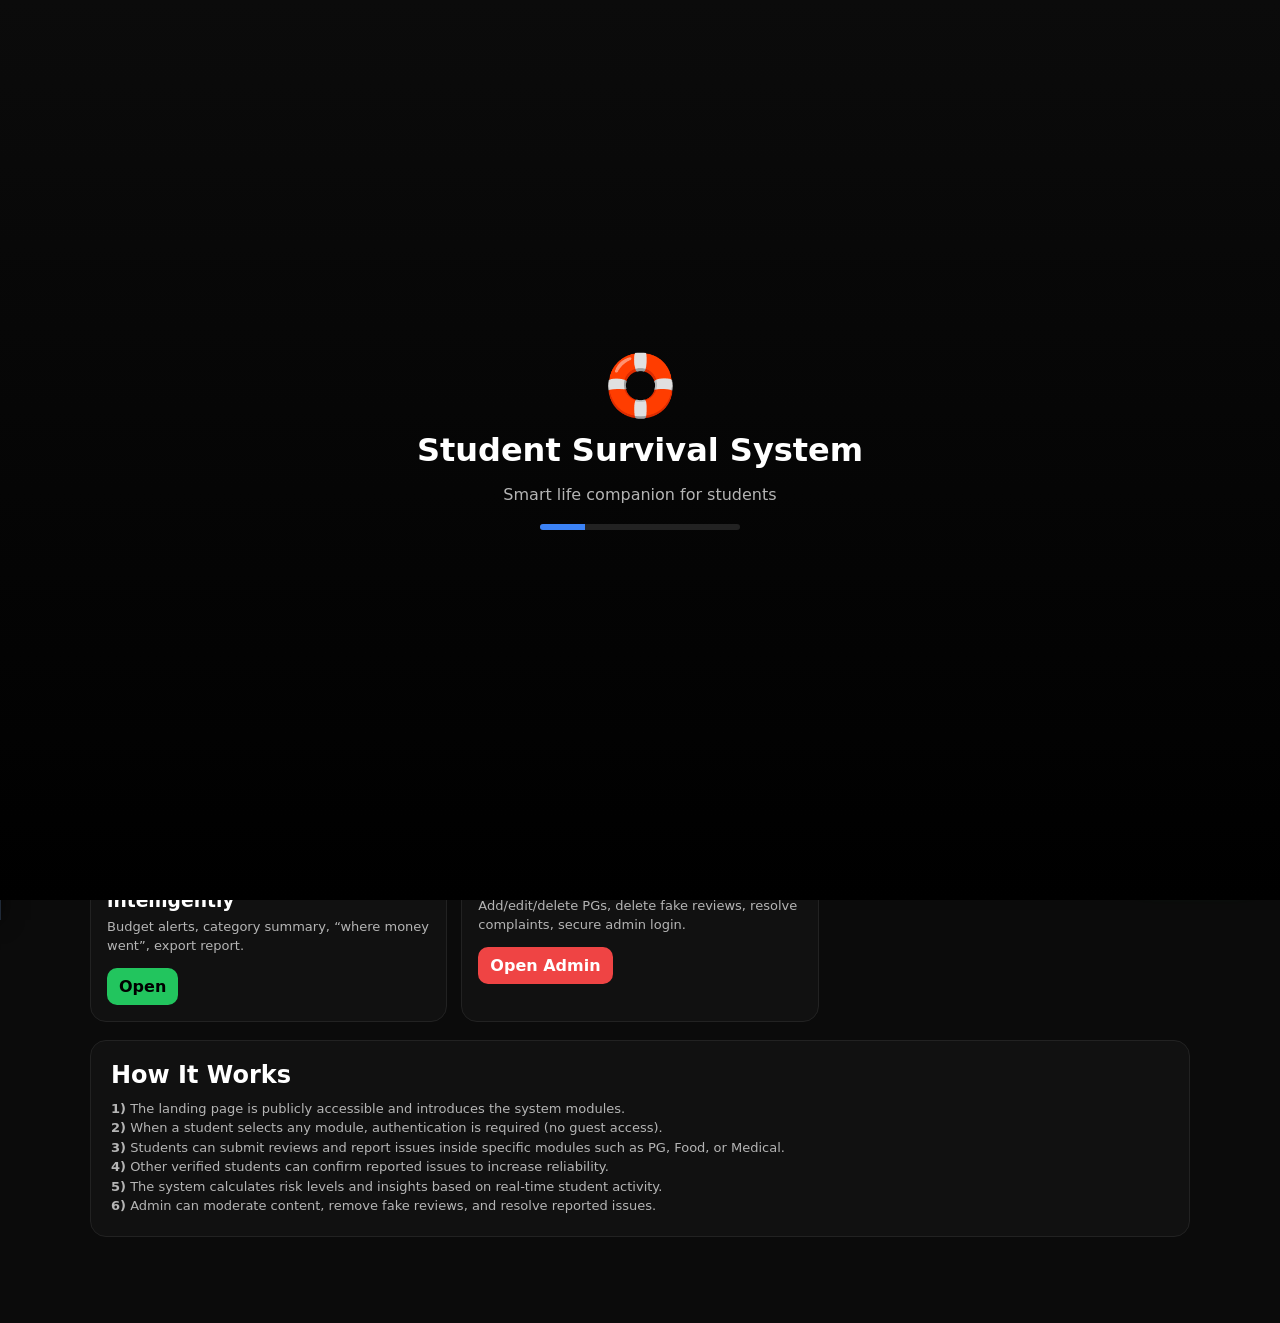
<file: frontend/index.html>
<!DOCTYPE html>
<html>
<head>
  <meta charset="UTF-8" />
  <meta name="viewport" content="width=device-width, initial-scale=1.0">
  <title>Student Survival System (SSS)</title>

  
  <link rel="stylesheet" href="../assets/css/ui-kit.css">

  <style>

    /* ===== STICKY HEADER ===== */
.topbar{
  position: sticky;
  top: 0;
  z-index: 1000;
}

/* ===== STICKY MENU ===== */
.menu{
  position: sticky;
  top: 60px; /* adjust if needed */
  z-index: 999;
}

/* ===== FOOTER FIX ===== */
body{
  display: flex;
  flex-direction: column;
  min-height: 100vh;
}

.container{
  flex: 1;
}

/* ===== STICKY FOOTER ===== */
.foot{
  position: sticky;
  bottom: 0;
  background:#0f0f0f;
  border-top:1px solid #222;
  padding:12px;
}
    
    body{ background:#0b0b0b; color:#fff; font-family:system-ui, Arial; margin:0; }
    .container{ max-width:1100px; margin:0 auto; padding:16px; }
    .topbar{ background:#0f0f0f; border-bottom:1px solid #222; }
    .nav{ display:flex; gap:14px; align-items:center; justify-content:space-between; padding:12px 16px; }
    .brand{ display:flex; gap:10px; align-items:center; font-weight:800; letter-spacing:.3px; }
    .search{ flex:1; max-width:520px; display:flex; align-items:center; background:#111; border:1px solid #222; border-radius:12px; overflow:hidden; }
    .search input{ flex:1; background:transparent; border:none; outline:none; color:#fff; padding:10px 12px; }
    .search button{ background:#3b82f6; border:none; color:#fff; padding:10px 14px; cursor:pointer; }
    .right{ display:flex; gap:10px; align-items:center; }
    .btn{ padding:9px 12px; border-radius:10px; border:none; cursor:pointer; font-weight:700; }
    .btn.blue{ background:#3b82f6; color:#fff; }
    .btn.green{ background:#22c55e; color:#000; }
    .btn.red{ background:#ef4444; color:#fff; }
    .menu{ background:#0f0f0f; border-bottom:1px solid #222; }
    .menuRow{ display:flex; gap:18px; padding:10px 16px; overflow:auto; }
    .menuRow a{ color:#eaeaea; text-decoration:none; font-weight:700; opacity:.9; }
    .menuRow a:hover{ opacity:1; }
    .hero{ background:linear-gradient(180deg,#0f0f0f,#0b0b0b); border-bottom:1px solid #222; }
    .heroGrid{ display:grid; grid-template-columns:1.3fr .7fr; gap:18px; padding:26px 16px; align-items:center; }
    .heroCard{ background:#111; border:1px solid #222; border-radius:16px; padding:20px; }
    .heroTitle{ font-size:36px; margin:0; }
    .heroSub{ color:#b5b5b5; margin-top:8px; line-height:1.5; }
    .heroActions{ margin-top:14px; display:flex; gap:10px; flex-wrap:wrap; }
    .featureRow{ display:grid; grid-template-columns:repeat(4,1fr); gap:12px; padding:16px; }
    .feature{ background:#111; border:1px solid #222; border-radius:14px; padding:14px; }
    .feature b{ display:block; margin-top:6px; }
    .feature span{ color:#b5b5b5; font-size:13px; }
    .grid{ display:grid; grid-template-columns:repeat(3,1fr); gap:14px; margin-top:16px; }
    .mod{ background:#111; border:1px solid #222; border-radius:16px; padding:16px; cursor:pointer; transition:.15s; }
    .mod:hover{ transform:translateY(-2px); border-color:#333; }
    .modTop{ display:flex; justify-content:space-between; align-items:center; }
    .tag{ padding:4px 10px; border-radius:999px; font-size:12px; font-weight:800; }
    .tLive{ background:#22c55e; color:#000; }
    .tSoon{ background:#334155; color:#fff; opacity:.9; }
    .mod h3{ margin:10px 0 6px 0; }
    .muted{ color:#b5b5b5; font-size:13px; line-height:1.5; }
    .modBtns{ display:flex; gap:10px; margin-top:12px; flex-wrap:wrap; }
    .linkBtn{ text-decoration:none; display:inline-block; }
    .foot{ margin-top:22px; opacity:.75; font-size:13px; text-align:center; padding-bottom:20px; }
    @media(max-width:900px){ .heroGrid{ grid-template-columns:1fr; } .grid{ grid-template-columns:1fr; } .featureRow{ grid-template-columns:1fr 1fr; } }
    @media(max-width:520px){ .featureRow{ grid-template-columns:1fr; } }

    /* 🔥 SPLASH FULL SCREEN */
#splash{
  position:fixed;
  top:0; left:0;
  width:100%;
  height:100vh;
  background:linear-gradient(180deg,#0b0b0b,#000);
  display:flex;
  align-items:center;
  justify-content:center;
  z-index:99999;
  transition:opacity 1s ease, visibility 1s;
}

.splash-box{
  text-align:center;
  animation:fadeIn 1.5s ease;
}

/* 🛟 LOGO ANIMATION */
.logo{
  font-size:60px;
  animation:logoPop 1.5s ease;
}

@keyframes logoPop{
  0%{ transform:scale(0.5); opacity:0; }
  60%{ transform:scale(1.2); }
  100%{ transform:scale(1); opacity:1; }
}

.splash-box h1{
  margin:10px 0 5px;
}

.splash-box p{
  opacity:0.7;
}

/* 📊 PROGRESS BAR */
.progress{
  width:200px;
  height:6px;
  background:#222;
  border-radius:10px;
  margin:20px auto;
  overflow:hidden;
}

#bar{
  width:0%;
  height:100%;
  background:#3b82f6;
  transition:width 0.2s;
}

/* FADE OUT */
.hide{
  opacity:0;
  visibility:hidden;
}

/* TEXT FADE */
@keyframes fadeIn{
  from{opacity:0; transform:translateY(10px);}
  to{opacity:1; transform:translateY(0);}
}

/* ===== AI UI ===== */
#aiContainer{
  position:fixed;
  bottom:20px;
  right:20px;
  z-index:999;
  display:flex;
  flex-direction:column;
  align-items:flex-end;
}

#aiBtn{
  padding:12px 18px;
  border-radius:30px;
  background:#0f172a;
  color:#22c55e;
  border:2px solid #22c55e;
  font-weight:bold;
  cursor:pointer;

  box-shadow:
    0 0 5px #22c55e,
    0 0 10px #22c55e,
    0 0 20px #22c55e;

  transition:0.3s;
  animation: floatLR 4s infinite ease-in-out;
}

#aiBtn:hover{
  transform:scale(1.1);
  box-shadow:
    0 0 10px #22c55e,
    0 0 20px #22c55e,
    0 0 40px #22c55e;
}

#aiBox{
  width:300px;
  background:#020617;
  border:1px solid #1f2937;
  border-radius:12px;
  padding:10px;
  margin-bottom:10px;
  display:none;
  flex-direction:column;
}

#chatArea{
  height:200px;
  overflow:auto;
  font-size:14px;
  margin-bottom:8px;
}

#aiInput{
  width:100%;
  padding:8px;
  border-radius:8px;
  border:none;
  margin-bottom:6px;
  background:#111827;
  color:white;
}

#aiBox button{
  width:100%;
  padding:8px;
  border:none;
  border-radius:8px;
  background:#22c55e;
  cursor:pointer;
}

@keyframes floatLR{
  0% { transform: translateX(0px); }
  50% { transform: translateX(-10px); }
  100% { transform: translateX(0px); }
}

/* CHAT BUBBLES */
.msg{
  padding:8px 10px;
  border-radius:10px;
  margin-bottom:6px;
  max-width:80%;
}

.user{
  background:#22c55e;
  color:#000;
  align-self:flex-end;
}

.bot{
  background:#1f2937;
  color:#fff;
  align-self:flex-start;
}

/* ===== SIDEBAR ===== */
#sidebar{
  position:fixed;
  top:0;
  left:-260px;
  width:260px;
  height:100%;
  background:#020617;
  border-right:1px solid #1f2937;
  z-index:2000;
  transition:0.3s;
  padding-top:20px;
}

#sidebar.active{
  left:0;
}

#sidebar a{
  display:block;
  padding:12px 18px;
  color:#fff;
  text-decoration:none;
  border-bottom:1px solid #111;
}

#sidebar a:hover{
  background:#111827;
}

.sideHeader{
  display:flex;
  justify-content:space-between;
  align-items:center;
  padding:12px 18px;
  font-weight:bold;
  border-bottom:1px solid #222;
}

/* ===== OVERLAY ===== */
#overlay{
  position:fixed;
  top:0;
  left:0;
  width:100%;
  height:100%;
  background:rgba(0,0,0,0.5);
  display:none;
  z-index:1500;
}

#overlay.active{
  display:block;
}
.brand{
  display:flex;
  align-items:center;
  gap:10px;
  cursor:pointer;
}
.brand:hover{
  background:#111827;
  border-radius:10px;
}

.brandText{
  line-height:1.1;
}

.short{
  font-weight:800;
}

.full{
  font-size:12px;
  opacity:0.7;
}

/* optional animation */
#brandIcon{
  cursor:pointer;
  font-size:22px;
  transition:0.3s;
}
#brandIcon:hover{
  transform:scale(1.2);
  color:#22c55e;
}
/* ===== HAMBURGER ===== */
.hamburger{
  display:block;   /* 🔥 make visible always */
  font-size:22px;
  cursor:pointer;
}
.hamburger:hover{
  color:#22c55e;
}

/* MOBILE */
@media(max-width:768px){

  .hamburger{
    display:block;
  }

  .menu{
    display:none; /* hide top menu on mobile */
  }

  .search{
    display:none;
  }
}
#sidebar{
  transition:1s ease;
  box-shadow:0 0 20px rgba(0,0,0,0.6);
}
  </style>

</head>

<body>

  <!-- 🔥 SIDEBAR -->
<div id="sidebar" >
     
  <div class="sideHeader">
    🛟 SSS Menu
    <span onclick="closeSidebar()" style="cursor:pointer;">✖</span>
  </div>

  <a href="#" onclick="scrollToMods();closeSidebar()">🏠 Modules</a>
  <a href="#" onclick="goStudent('pg.html');closeSidebar()">🏠 PG / Rooms</a>
  <a href="food.html" onclick="closeSidebar()">🍱 Food</a>
  <a href="medical.html" onclick="closeSidebar()">🏥 Medical</a>
  <a href="expense.html" onclick="closeSidebar()">💰 Expense</a>
  <a href="#" onclick="goStudent('dashboard.html');closeSidebar()">📊 Dashboard</a>
  <a href="#" onclick="scrollToHow();closeSidebar()">ℹ️ How it works</a>
</div>

<!-- OVERLAY -->
<div id="overlay" onclick="closeSidebar()"></div>

  <!-- 🔥 ULTRA SPLASH SCREEN -->
<div id="splash">
  <div class="splash-box">

    <!-- LOGO -->
    <div class="logo">🛟</div>

    <h1>Student Survival System</h1>
    <p>Smart life companion for students</p>

    <!-- PROGRESS BAR -->
    <div class="progress">
      <div id="bar"></div>
    </div>

  </div>
</div>

<!-- 🔊 SOUND -->
<audio id="introSound" src="https://cdn.pixabay.com/download/audio/2022/03/15/audio_c8b1c9a9f2.mp3?filename=interface-124464.mp3"></audio>

<!-- TOP BAR -->
<div class="topbar">
  <div class="nav">
    
    <!-- BRAND -->
    <div class="brand"  >
  
      <span id="brandIcon" onclick="handleMenuClick()">🛟</span>

      <div class="brandText">
        <div class="short">SSS</div>
        <div class="full">Student Survival System</div>
      </div>
    </div>

    <!-- SEARCH -->
    <div class="search">
      <input id="q" placeholder="Search modules..." />
      <button onclick="quickSearch()">🔍</button>
    </div>

    <!-- RIGHT SIDE -->
    <div class="right">
      <span id="studentStatus"></span>

      <button class="btn blue" id="studentLoginBtn">Student Login</button>
      <button class="btn red" id="studentLogoutBtn" style="display:none;">Logout</button>
      <button class="btn red" onclick="goAdmin()">Admin</button>
    </div>

  </div>
</div>
</div>

<!-- MENU -->
<div class="menu">
  <div class="menuRow">
    <a href="#" onclick="scrollToMods();return false;">Modules</a>
    <a href="#" onclick="goStudent('pg.html');return false;">PG/Rooms</a>
    
    <a href="#" onclick="goStudent('dashboard.html');return false;">Dashboard</a>
    <a href="#" onclick="scrollToHow();return false;">How it works</a>
  </div>
</div>

<!-- HERO -->
<div class="hero">
  <div class="heroGrid">
    <div class="heroCard">
      <h1 class="heroTitle">One System for Student Life</h1>
      <div class="heroSub">
        SSS is a <b>real-time student support platform</b> to help students survive college life:
        <br>🏠 PG/Rooms • 🍱 Cheap Food • 🏥 Medical Help • 💰 Expense Tracker • 🚨 Complaints
        <br><br>
        <b>Not Google-like.</b> Data is submitted by logged-in students with confirmations & moderation.
      </div>

      <div class="heroActions">
        <button class="btn green" onclick="goStudent('pg.html')">Explore PG/Rooms</button>
        <button class="btn blue" onclick="goStudent('dashboard.html')">Open Dashboard</button>
      </div>
    </div>

    <div class="heroCard">
      <b>What makes it unique?</b>
      <div class="heroSub">
        ✅ Verified student actions (login)<br>
        ✅ Confirm system (real-time trust)<br>
        ✅ Risk badge + Intelligence widgets<br>
        ✅ Admin moderation (remove fake)<br>
      </div>
      <div class="heroActions">
        <button class="btn blue" onclick="scrollToHow()">See How it works</button>
      </div>
    </div>
  </div>

  <!-- Feature Row -->
  <div class="featureRow">
    <div class="feature">⚡ <b>Real-time</b><span>Fresh student reported issues</span></div>
    <div class="feature">✅ <b>Verified</b><span>Login-based posting & confirming</span></div>
    <div class="feature">🧠 <b>Smart</b><span>Risk score + trends + insights</span></div>
    <div class="feature">📍 <b>Nearby</b><span>Distance + map navigation</span></div>
  </div>
</div>

<!-- MODULES -->
<div class="container" id="mods">
  <h2 style="margin:0 0 10px 0;">Modules</h2>
  <div class="muted">Click any module → student login → module opens.</div>

  <div class="grid">

    <!-- PG -->
    <div class="mod" onclick="goStudent('pg.html')">
      <div class="modTop">
        <b>🏠 PG / Rooms</b>
        <span class="tag tLive">LIVE</span>
      </div>
      <h3>Find safe & affordable PG near college</h3>
      <div class="muted">
        Risk badges, verified reviews, complaint confirms, maps, contact, admin moderation.
      </div>
      <div class="modBtns">
        <a class="linkBtn btn green" href="#" onclick="goStudent('pg.html');event.stopPropagation();return false;">Open</a>
        <a class="linkBtn btn blue" href="#" onclick="goStudent('dashboard.html');event.stopPropagation();return false;">Insights</a>
      </div>
    </div>


    <!-- Food -->
    <div class="mod" onclick="location.href='food.html'">
      <div class="modTop">
        <b>🍱 Cheap Food</b>
        <span class="tag tLive">LIVE</span>
      </div>
      <h3>Find budget-friendly food near college</h3>
      <div class="muted">
        Canteen menu, nearby vendors, student reviews, “cheap & good” ranking.
      </div>
      <div class="modBtns">
        <a class="linkBtn btn green" href="food.html" onclick="event.stopPropagation();">Open</a>
      </div>
    </div>

    <!-- Medical -->
    <div class="mod" onclick="goStudent('medical.html')">
      <div class="modTop">
        <b>🏥 Medical</b>
        <span class="tag tLive">LIVE</span>
      </div>
      <h3>Emergency help & nearby medical support</h3>
      <div class="muted">
        Hospital/pharmacy list, SOS info, student feedback, quick call buttons.
      </div>
      <div class="modBtns">
        <a class="linkBtn btn green" href="medical.html" onclick="event.stopPropagation();">Open</a>
      </div>
    </div>

    <!-- Expense -->
    <div class="mod" onclick="goStudent('expense.html')">
      <div class="modTop">
        <b>💰 Expense Tracker</b>
        <span class="tag tLive">LIVE</span>
      </div>
      <h3>Track daily/monthly expenses intelligently</h3>
      <div class="muted">
        Budget alerts, category summary, “where money went”, export report.
      </div>
      <div class="modBtns">
       <a class="linkBtn btn green" href="expense.html" onclick="event.stopPropagation();">Open</a>  
      </div>
    </div>

    <!-- Admin -->
    <div class="mod" onclick="goAdmin()">
      <div class="modTop">
        <b>🧑‍💼 Admin Panel</b>
        <span class="tag tLive">LIVE</span>
      </div>
      <h3>Manage PGs + moderation</h3>
      <div class="muted">
        Add/edit/delete PGs, delete fake reviews, resolve complaints, secure admin login.
      </div>
      <div class="modBtns">
        <a class="linkBtn btn red" href="#" onclick="goAdmin();event.stopPropagation();return false;">Open Admin</a>
      </div>
    </div>

  </div>

  <!-- HOW IT WORKS -->
  <div class="heroCard" id="how" style="margin-top:18px;">
  <h2 style="margin:0 0 10px 0;">How It Works</h2>
  <div class="muted">
    <b>1)</b> The landing page is publicly accessible and introduces the system modules.<br>
    <b>2)</b> When a student selects any module, authentication is required (no guest access).<br>
    <b>3)</b> Students can submit reviews and report issues inside specific modules such as PG, Food, or Medical.<br>
    <b>4)</b> Other verified students can confirm reported issues to increase reliability.<br>
    <b>5)</b> The system calculates risk levels and insights based on real-time student activity.<br>
    <b>6)</b> Admin can moderate content, remove fake reviews, and resolve reported issues.
  </div>
</div>


  <div class="foot">
    © Student Survival System (SSS) — Real-time student support platform.
  </div>
</div>

<script>

  
let IS_LOGGED_IN = false;

async function initStudentAuth() {
  try {
    const res = await fetch("../backend/auth/me.php", { cache: "no-store" });
    const me = await res.json();

    IS_LOGGED_IN = !!me.loggedIn;

    const statusEl = document.getElementById("studentStatus");
    const loginBtn = document.getElementById("studentLoginBtn");
    const logoutBtn = document.getElementById("studentLogoutBtn");

    if (IS_LOGGED_IN) {
      if (statusEl) statusEl.textContent = "👤 " + (me.student_name || "Student");

      if (loginBtn) {
        loginBtn.textContent = "Open Dashboard";
        loginBtn.onclick = () => window.location.href = "dashboard.html";
      }

      if (logoutBtn) {
        logoutBtn.style.display = "inline-block";
        logoutBtn.onclick = () => {
          fetch("../backend/auth/logout.php")
            .then(() => window.location.href = "index.html");
        };
      }
    } else {
      if (statusEl) statusEl.textContent = "";

      if (loginBtn) {
        loginBtn.textContent = "Student Login";
        loginBtn.onclick = () => window.location.href = "login.html?next=index.html";
      }

      if (logoutBtn) logoutBtn.style.display = "none";
    }
  } catch (e) {
    IS_LOGGED_IN = false;
  }
}


  function goStudent(page){
  if(page === "#" || !page){
    alert("This module will be added next.");
    return;
  }

  // ✅ If already logged in → open module directly
  if(IS_LOGGED_IN){
    window.location.href = page;
    return;
  }

  // ❌ Not logged in → go login first
  window.location.href = "login.html?next=" + encodeURIComponent(page);
}


function goAdmin(){
  // admin login page in backend/admin
  window.location.href = "../backend/admin/login.php";
}

function scrollToMods(){
  document.getElementById("mods").scrollIntoView({behavior:"smooth"});
}

function scrollToHow(){
  document.getElementById("how").scrollIntoView({behavior:"smooth"});
}

function quickSearch(){
  const q = (document.getElementById("q").value || "").toLowerCase();
  if(q.includes("pg")) return goStudent("pg.html");
  if(q.includes("dash")) return goStudent("dashboard.html");
  if(q.includes("food")) return window.location.href="food.html";
  if(q.includes("medical")) return window.location.href="medical.html";
  if(q.includes("expense")) return window.location.href="expense.html";
  alert("Try: pg, complaints, dashboard, food, medical, expense");
}

 initStudentAuth();

 // 🔥 SPLASH LOGIC
window.addEventListener("load", ()=>{

  const bar = document.getElementById("bar");
  const splash = document.getElementById("splash");
  const sound = document.getElementById("introSound");

  let progress = 0;

  // 🔊 play sound (only once)
  setTimeout(()=>{
    sound.play().catch(()=>{});
  },300);

  // 📊 progress animation
  const interval = setInterval(()=>{
    progress += Math.random()*20;

    if(progress >= 100){
      progress = 100;
      clearInterval(interval);

      // hide splash
      setTimeout(()=>{
        splash.classList.add("hide");
      },400);
    }

    bar.style.width = progress + "%";

  },400);

});


</script>
<script>
function toggleAI(){
  const box = document.getElementById("aiBox");
  box.style.display = box.style.display==="none" ? "block" : "none";
}

function addMsg(text, isUser=false){
  const div = document.createElement("div");
  div.style.marginBottom="6px";
  div.innerHTML = isUser ? "🧑 "+text : "🤖 "+text;
  document.getElementById("chatArea").appendChild(div);
}


async function sendAI(){
  const input = document.getElementById("aiInput");
  const msg = input.value.trim();
  if(!msg) return;

  addMsg(msg, true);
  input.value="";

  try{
    const res = await fetch("../backend/api/ai-chat.php", {
      method:"POST",
      headers:{ "Content-Type":"application/json" },
      body: JSON.stringify({ message: msg })
    });

    const data = await res.json();

    const reply =
      data.choices?.[0]?.message?.content || "No response";

    addMsg(reply);

  }catch(err){
    addMsg("❌ AI not working");
  }
}

</script>
<script>
function addMsg(text, isUser=false){
  const div = document.createElement("div");
  div.style.marginBottom="8px";
  div.innerHTML = isUser ? "🧑 " + text : "🤖 " + text;
  document.getElementById("chatArea").appendChild(div);
  div.scrollIntoView();
}

function analyzeIntent(msg){
  msg = msg.toLowerCase();

  return {
    project: msg.includes("project") || msg.includes("sss"),
    pg: msg.includes("pg") || msg.includes("hostel"),
    complaint: msg.includes("complaint") || msg.includes("issue"),
    review: msg.includes("review") || msg.includes("rating"),
    medical: msg.includes("medical") || msg.includes("hospital"),
    food: msg.includes("food") || msg.includes("mess"),
    tech: msg.includes("tech") || msg.includes("technology"),
    benefit: msg.includes("benefit") || msg.includes("why"),
    working: msg.includes("how") || msg.includes("working"),
    emergency: msg.includes("emergency") || msg.includes("urgent")
  };
}

function smartReply(msg){
  const intent = analyzeIntent(msg);
  let reply = "";

  if(msg.includes("full explain")){
  return "SSS is a complete platform helping students with PG, food, and medical. It uses React, PHP, MySQL and includes smart features like complaint verification and risk detection.";
}

  // 🧠 PROJECT OVERVIEW
  if(intent.project){
    reply += "📌 *Student Survival System (SSS)* helps students manage daily survival in a new city.\n";
  }

  // 🏠 PG
  if(intent.pg){
    reply += "🏠 PG Module:\n- Find PG by price & distance\n- View reviews & complaints\n- Risk analysis (Safe / Warning / High Risk)\n\n";
  }

  // 🚨 COMPLAINT
  if(intent.complaint){
    reply += "🚨 Complaint System:\n- Students report issues (water, food, etc.)\n- Others confirm complaints\n- Severity increases automatically\n\n";
  }

  // ⭐ REVIEW
  if(intent.review){
    reply += "⭐ Review System:\n- Ratings (1–5)\n- Issue tagging\n- Helps students choose better PG\n\n";
  }

  // 🏥 MEDICAL
  if(intent.medical){
    reply += "🏥 Medical Support:\n- Shows nearest hospitals\n- Distance calculation\n- Emergency call feature\n\n";
  }

  // 🍱 FOOD
  if(intent.food){
    reply += "🍱 Food Module:\n- Find mess/tiffin services\n- Affordable food options\n\n";
  }

  // ⚙️ TECH
  if(intent.tech){
    reply += "⚙️ Tech Stack:\n- React (Frontend)\n- PHP (Backend)\n- MySQL (Database)\n- Leaflet (Maps)\n\n";
  }

  // 🎯 BENEFITS
  if(intent.benefit){
    reply += "🎯 Benefits:\n- All-in-one student solution\n- Saves time & money\n- Improves safety\n\n";
  }

  // 🚑 EMERGENCY
  if(intent.emergency){
    reply += "🚑 Emergency:\n- One-click call to nearest hospital\n- Fast response system\n\n";
  }

  // ❓ DEFAULT
  if(reply === ""){
    reply = "🤖 I can explain your project, PG system, medical help, complaints, or tech stack. Try asking:\n- How PG system works?\n- Explain project\n- What is tech stack?";
  }

  // 🤝 FOLLOW-UP
  reply += "\n👉 Want me to explain any module in detail?";

  return reply;
}

function sendAI(){
  const input = document.getElementById("aiInput");
  const msg = input.value.trim();
  if(!msg) return;

  addMsg(msg, true);
  input.value="";

  // ⏳ thinking effect
  const thinking = document.createElement("div");
  thinking.innerHTML = "🤖 Thinking...";
  thinking.id = "thinking";
  document.getElementById("chatArea").appendChild(thinking);

  setTimeout(()=>{
    thinking.remove();

    const reply = smartReply(msg);
    addMsg(reply);

  }, 600);
}

function openSidebar(){
  document.getElementById("sidebar").classList.add("active");
  document.getElementById("overlay").classList.add("active");
  document.getElementById("brandIcon").textContent = "✖";
}


function closeSidebar(){
  document.getElementById("sidebar").classList.remove("active");
  document.getElementById("overlay").classList.remove("active");

  // 🔄 reset icon
  document.getElementById("brandIcon").textContent = "🛟";
}
function handleMenuClick(){
  const sidebar = document.getElementById("sidebar");
  const overlay = document.getElementById("overlay");
  const icon = document.getElementById("brandIcon");

  // 📱 MOBILE → direct open
  if(window.innerWidth <= 768){
    sidebar.classList.toggle("active");
    overlay.classList.toggle("active");
    icon.textContent = sidebar.classList.contains("active") ? "✖" : "🛟";
    return;
  }

  // 🖥️ DESKTOP → require hover first
  if(!hoverActive){
    return;
  }

  sidebar.classList.toggle("active");
  overlay.classList.toggle("active");
  icon.textContent = sidebar.classList.contains("active") ? "✖" : "🛟";
}
let hoverActive = false;

document.addEventListener("DOMContentLoaded", ()=>{
  const brand = document.querySelector("#brandIcon");

  brand.addEventListener("mouseenter", ()=>{
    if(window.innerWidth > 768){
      hoverActive = true;
    }
  });

  brand.addEventListener("mouseleave", ()=>{
    hoverActive = false;
  });
});

</script>
<!-- 🤖 AI CONTAINER -->
<div id="aiContainer">

  <!-- CHAT BOX -->
  <div id="aiBox">
    <div style="font-weight:bold;margin-bottom:8px;">🤖 Ask Me</div>

    <div id="chatArea"></div>

    <input id="aiInput" placeholder="Ask about project..." />

    <button onclick="sendAI()">Send</button>
  </div>

  <!-- BUTTON -->
  <div id="aiBtn" onclick="toggleAI()">🤖 Ask Me</div>

</div>
</body>
</html>
</file>
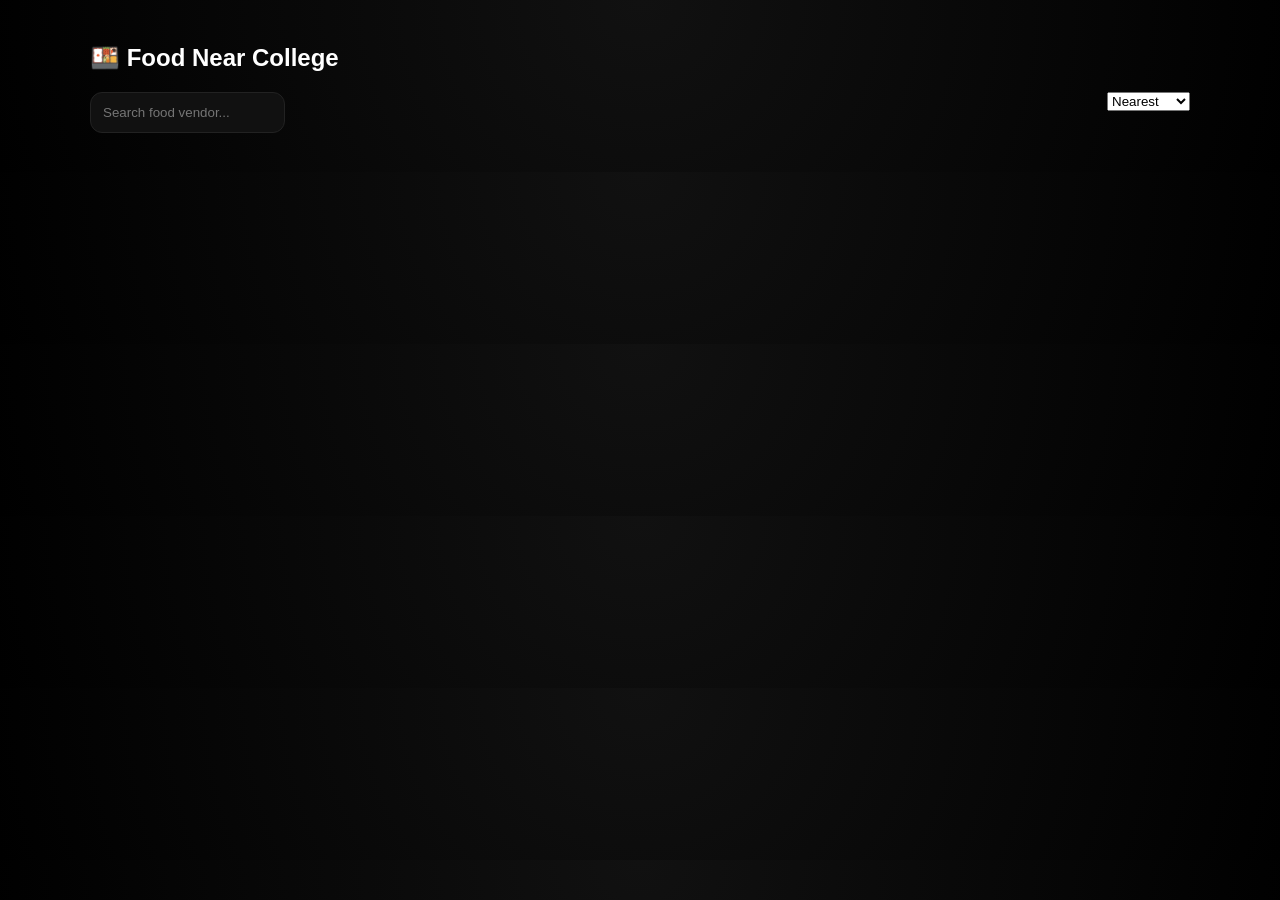
<file: frontend/food.html>
<!DOCTYPE html>
<html>
<head>
<meta charset="UTF-8">
<meta name="viewport" content="width=device-width, initial-scale=1.0">
<title>Food Near College</title>

<link rel="stylesheet" href="../assets/css/dashboard.css">
<style>
/* Same clean grid style as PG */
.page-wrap{ max-width:1100px; margin:0 auto; padding:16px; }
.topRow{ display:flex; justify-content:space-between; gap:10px; flex-wrap:wrap; margin-bottom:15px; }
.searchBox input{
  padding:12px;
  border-radius:12px;
  border:1px solid #222;
  background:#111;
  color:#fff;
}
.grid{ display:grid; grid-template-columns:repeat(3,1fr); gap:14px; }
@media(max-width:900px){ .grid{ grid-template-columns:repeat(2,1fr);} }
@media(max-width:600px){ .grid{ grid-template-columns:1fr;} }
.card{
  background:#111;
  border:1px solid #222;
  border-radius:16px;
  overflow:hidden;
  cursor:pointer;
  transition:.15s;
}
.card:hover{ transform:translateY(-3px); border-color:#333; }
.card img{ width:100%; height:160px; object-fit:cover; }
.cardBody{ padding:12px; }
.titleRow{ display:flex; justify-content:space-between; align-items:center; }
.badge{ padding:4px 10px; border-radius:999px; font-size:12px; font-weight:bold; }
.safe{ background:#22c55e; color:#000; }
.warn{ background:#facc15; color:#000; }
.high{ background:#ef4444; color:#fff; }
.meta{ margin-top:6px; font-size:13px; color:#ccc; }
.rating{ margin-top:6px; font-size:13px; }
.btnPrimary{
  display:block;
  margin-top:10px;
  text-align:center;
  padding:10px;
  border-radius:12px;
  background:#3b82f6;
  color:#fff;
  text-decoration:none;
  font-weight:bold;
}
</style>
</head>

<body>
<div class="page-wrap">

<h2>🍱 Food Near College</h2>

<div class="topRow">
  <div class="searchBox">
    <input id="search" placeholder="Search food vendor...">
  </div>

  <div>
    <select id="sort">
      <option value="nearest">Nearest</option>
      <option value="cheapest">Cheapest</option>
      <option value="top">Top Rated</option>
    </select>
  </div>
</div>

<div class="grid" id="foodGrid"></div>

</div>

<script>
let allFoods = [];

async function loadFoods(){
  const sort = document.getElementById("sort").value;
  const res = await fetch("../backend/api/food-list.php?sort="+sort);
  allFoods = await res.json();
  renderFoods();
}

function renderFoods(){
  const grid = document.getElementById("foodGrid");
  const search = document.getElementById("search").value.toLowerCase();

  const filtered = allFoods.filter(f =>
    f.name.toLowerCase().includes(search)
  );

  grid.innerHTML = filtered.map(f => `
    <div class="card" onclick="openDetail(${f.id})">
      <img src="../uploads/food/${f.photo ?? 'default.jpg'}">
      <div class="cardBody">
        <div class="titleRow">
          <div><b>${f.name}</b></div>
          <div class="badge ${riskClass(f.risk)}">${f.risk}</div>
        </div>

        <div class="meta">₹${f.price} | ${f.distance} km | ${f.type}</div>
        <div class="rating">⭐ ${Number(f.avg_rating).toFixed(1)} (${f.total_reviews} reviews)</div>

        <a class="btnPrimary" href="food-detail.html?id=${f.id}" onclick="event.stopPropagation()">View Details</a>
      </div>
    </div>
  `).join("");
}

function riskClass(r){
  if(r==="High Risk") return "high";
  if(r==="Warning") return "warn";
  return "safe";
}

function openDetail(id){
  window.location.href="food-detail.html?id="+id;
}

document.getElementById("search").addEventListener("input", renderFoods);
document.getElementById("sort").addEventListener("change", loadFoods);

loadFoods();
</script>

</body>
</html>
</file>
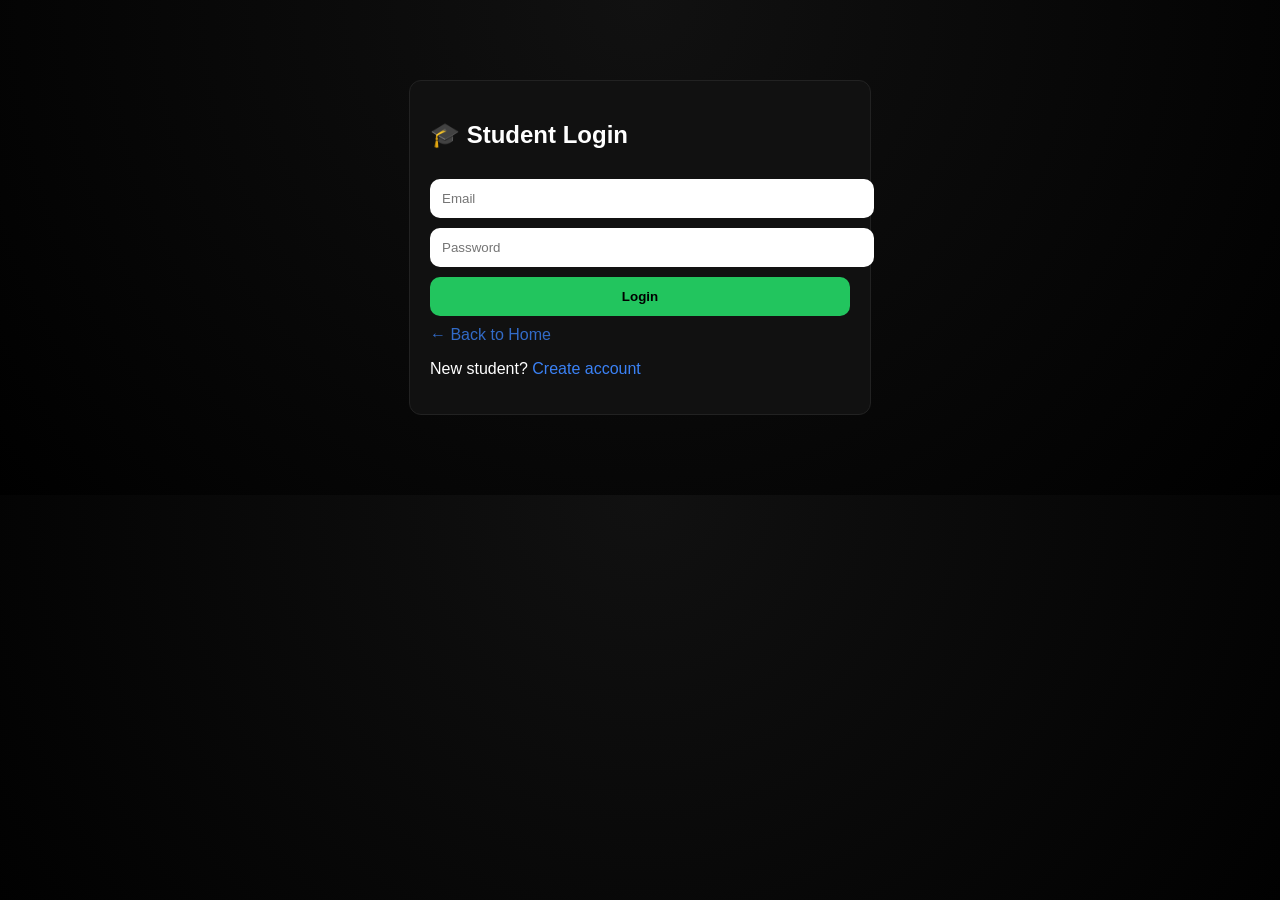
<file: frontend/login.html>
<!DOCTYPE html>
<html>
<head>
  <meta charset="UTF-8" />
  <meta name="viewport" content="width=device-width, initial-scale=1.0">
  <title>Student Login</title>
  <link rel="stylesheet" href="../assets/css/dashboard.css">
  <style>
    .box{ max-width:420px; margin:80px auto; background:#111; border:1px solid #222; padding:20px; border-radius:12px; }
    input, button{ width:100%; padding:12px; margin-top:10px; border-radius:10px; border:none; }
    button{ background:#22c55e; font-weight:bold; cursor:pointer; color:#000; }
    .err{ background:#ef4444; padding:10px; border-radius:10px; margin-top:10px; display:none; }
    a{ color:#3b82f6; text-decoration:none; }
  </style>
</head>
<body>

<div class="box">
  <h2>🎓 Student Login</h2>
  <div id="err" class="err"></div>

  <form id="f">
    <input name="email" type="email" placeholder="Email" required />
    <input name="password" type="password" placeholder="Password" required />
    <button>Login</button>
  </form>

  <p style="margin-top:10px; opacity:0.8;">
    <a href="index.html">← Back to Home</a>
  </p>
  <p style="margin-top:10px;">
  New student? <a href="register.html">Create account</a>
</p>
</div>

<script>
const params = new URLSearchParams(window.location.search);
const next = params.get("next") || "dashboard.html";

const form = document.getElementById("f");
const err = document.getElementById("err");

form.addEventListener("submit", async (e) => {
  e.preventDefault();
  err.style.display = "none";

  const fd = new FormData(form);

  const res = await fetch("../backend/auth/login.php", {
    method: "POST",
    body: fd
  });

  const data = await res.json();

  if (!data.ok) {
    err.style.display = "block";
    err.textContent = data.msg || "Login failed";
    return;
  }

  window.location.href = next;
});
</script>
</body>
</html>
</file>
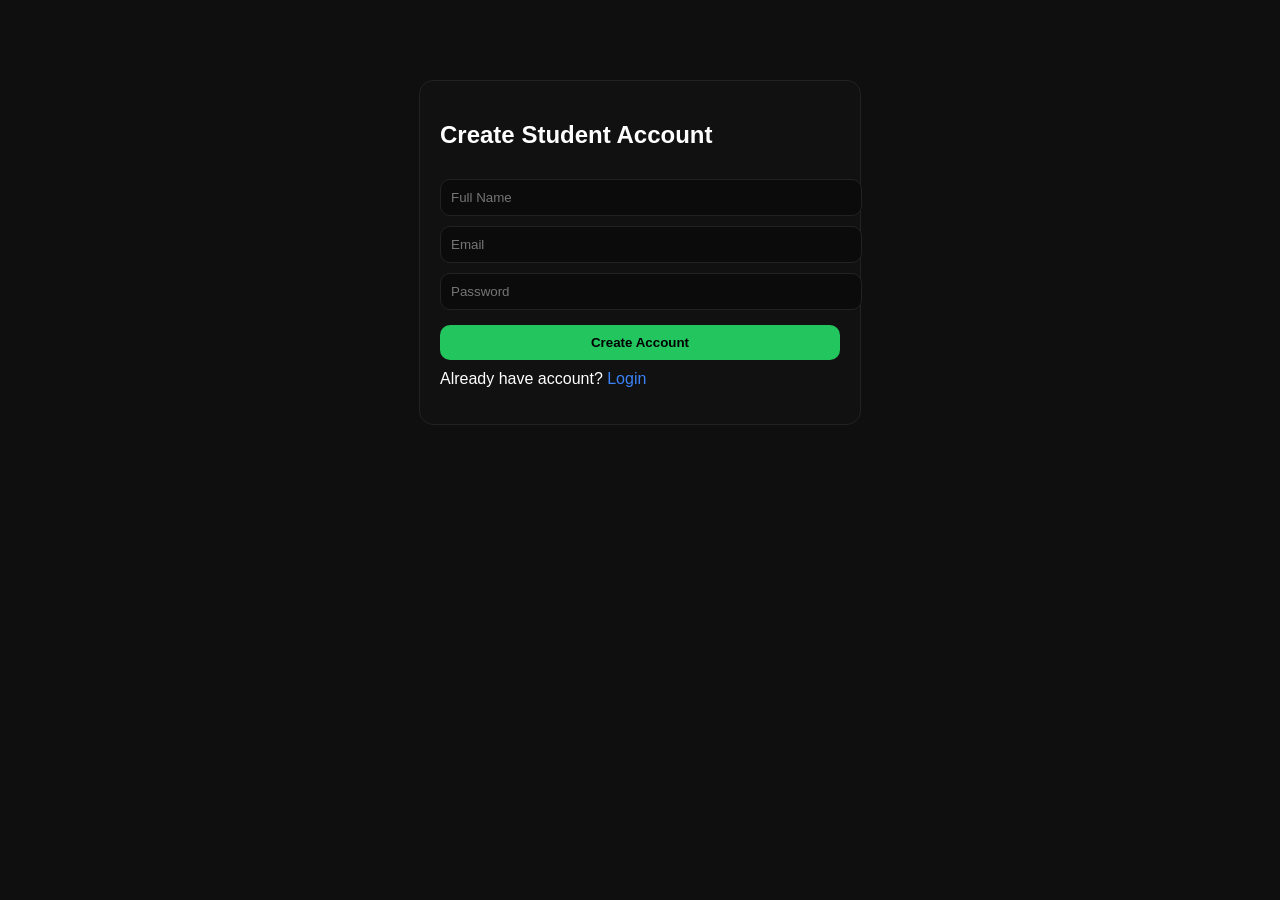
<file: frontend/register.html>
<!DOCTYPE html>
<html>
<head>
  <meta charset="UTF-8">
  <meta name="viewport" content="width=device-width, initial-scale=1.0">
  <title>Student Register</title>
  <style>
    body{ background:#0f0f0f; color:#fff; font-family:Arial; }
    .box{
      max-width:400px;
      margin:80px auto;
      background:#111;
      padding:20px;
      border-radius:14px;
      border:1px solid #222;
    }
    input{
      width:100%;
      padding:10px;
      margin-top:10px;
      border-radius:10px;
      border:1px solid #222;
      background:#0b0b0b;
      color:#fff;
    }
    button{
      width:100%;
      margin-top:15px;
      padding:10px;
      border:none;
      border-radius:10px;
      background:#22c55e;
      font-weight:bold;
      cursor:pointer;
    }
    a{ color:#3b82f6; text-decoration:none; }
  </style>
</head>
<body>

<div class="box">
  <h2>Create Student Account</h2>

  <form method="POST" action="../backend/auth/register.php">
    <input name="name" placeholder="Full Name" required>
    <input name="email" type="email" placeholder="Email" required>
    <input name="password" type="password" placeholder="Password" required>
    <button>Create Account</button>
  </form>

  <p style="margin-top:10px;">
    Already have account? <a href="login.html">Login</a>
  </p>
</div>

</body>
</html>
</file>
<file: assets/css/ui-kit.css>
/* UI KIT - Dark theme */
:root{
  --bg:#0b0b0b;
  --card:#111;
  --card2:#161616;
  --border:#222;
  --text:#fff;
  --muted:#b5b5b5;
  --blue:#3b82f6;
  --green:#22c55e;
  --red:#ef4444;
  --yellow:#facc15;
}

body{
  margin:0;
  font-family:system-ui, Arial;
  background:var(--bg);
  color:var(--text);
}

.container{
  max-width:1100px;
  margin:0 auto;
  padding:16px;
}

.topbar{
  background:#0f0f0f;
  border-bottom:1px solid var(--border);
}

.nav{
  display:flex;
  gap:14px;
  align-items:center;
  justify-content:space-between;
  padding:12px 16px;
}

.brand{
  display:flex;
  gap:10px;
  align-items:center;
  font-weight:800;
  letter-spacing:.3px;
}

.search{
  flex:1;
  max-width:520px;
  display:flex;
  align-items:center;
  background:var(--card);
  border:1px solid var(--border);
  border-radius:12px;
  overflow:hidden;
}

.search input{
  flex:1;
  background:transparent;
  border:none;
  outline:none;
  color:var(--text);
  padding:10px 12px;
}

.search button{
  background:var(--blue);
  border:none;
  color:#fff;
  padding:10px 14px;
  cursor:pointer;
}

.right{
  display:flex;
  gap:10px;
  align-items:center;
}

.pill{
  padding:6px 10px;
  background:var(--card);
  border:1px solid var(--border);
  border-radius:999px;
  font-size:13px;
  color:var(--muted);
}

.btn{
  padding:9px 12px;
  border-radius:10px;
  border:none;
  cursor:pointer;
  font-weight:700;
}
.btn.red{ background:var(--red); color:#fff; }
.btn.green{ background:var(--green); color:#000; }
.btn.blue{ background:var(--blue); color:#fff; }

.menu{
  background:#0f0f0f;
  border-bottom:1px solid var(--border);
}
.menuRow{
  display:flex;
  gap:18px;
  padding:10px 16px;
  overflow:auto;
}
.menuRow a{
  color:#eaeaea;
  text-decoration:none;
  font-weight:700;
  opacity:.9;
}
.menuRow a:hover{ opacity:1; }

.hero{
  background:linear-gradient(180deg,#0f0f0f, #0b0b0b);
  border-bottom:1px solid var(--border);
}
.heroGrid{
  display:grid;
  grid-template-columns:1.3fr .7fr;
  gap:18px;
  padding:26px 16px;
  align-items:center;
}
.heroCard{
  background:var(--card);
  border:1px solid var(--border);
  border-radius:16px;
  padding:20px;
}
.heroTitle{ font-size:34px; margin:0; }
.heroSub{ color:var(--muted); margin-top:8px; line-height:1.4; }
.heroActions{ margin-top:14px; display:flex; gap:10px; flex-wrap:wrap; }

.featureRow{
  display:grid;
  grid-template-columns:repeat(4,1fr);
  gap:12px;
  padding:16px;
}
.feature{
  background:var(--card);
  border:1px solid var(--border);
  border-radius:14px;
  padding:14px;
}
.feature b{ display:block; margin-top:6px; }
.feature span{ color:var(--muted); font-size:13px; }

@media(max-width:900px){
  .heroGrid{ grid-template-columns:1fr; }
  .featureRow{ grid-template-columns:1fr 1fr; }
}
@media(max-width:520px){
  .featureRow{ grid-template-columns:1fr; }
}
</file>
<file: assets/css/dashboard.css>
body {
  background: radial-gradient(circle at top, #111, #000);
  font-family: Arial, sans-serif;
  color: white;
}

.dashboard-container {
  max-width: 800px;
  margin: 40px auto;
}

.status-card {
  background: linear-gradient(135deg, #1a1a1a, #0f0f0f);
  padding: 18px;
  border-radius: 12px;
  margin-bottom: 18px;
  border-left: 6px solid transparent;
  transition: all 0.3s ease;
  cursor: pointer;
  box-shadow: 0 10px 30px rgba(0,0,0,0.5);
}

/* Hover effect */
.status-card:hover {
  transform: translateY(-6px) scale(1.02);
  box-shadow: 0 20px 40px rgba(0,0,0,0.8);
}

/* Glow based on type */
.food {
  border-left-color: #22c55e;
}
.food:hover {
  box-shadow: 0 0 15px rgba(34,197,94,0.6);
}

.water {
  border-left-color: #ef4444;
}
.water:hover {
  box-shadow: 0 0 15px rgba(239,68,68,0.6);
}

.pg {
  border-left-color: #3b82f6;
}
.pg:hover {
  box-shadow: 0 0 15px rgba(59,130,246,0.6);
}
</file>
